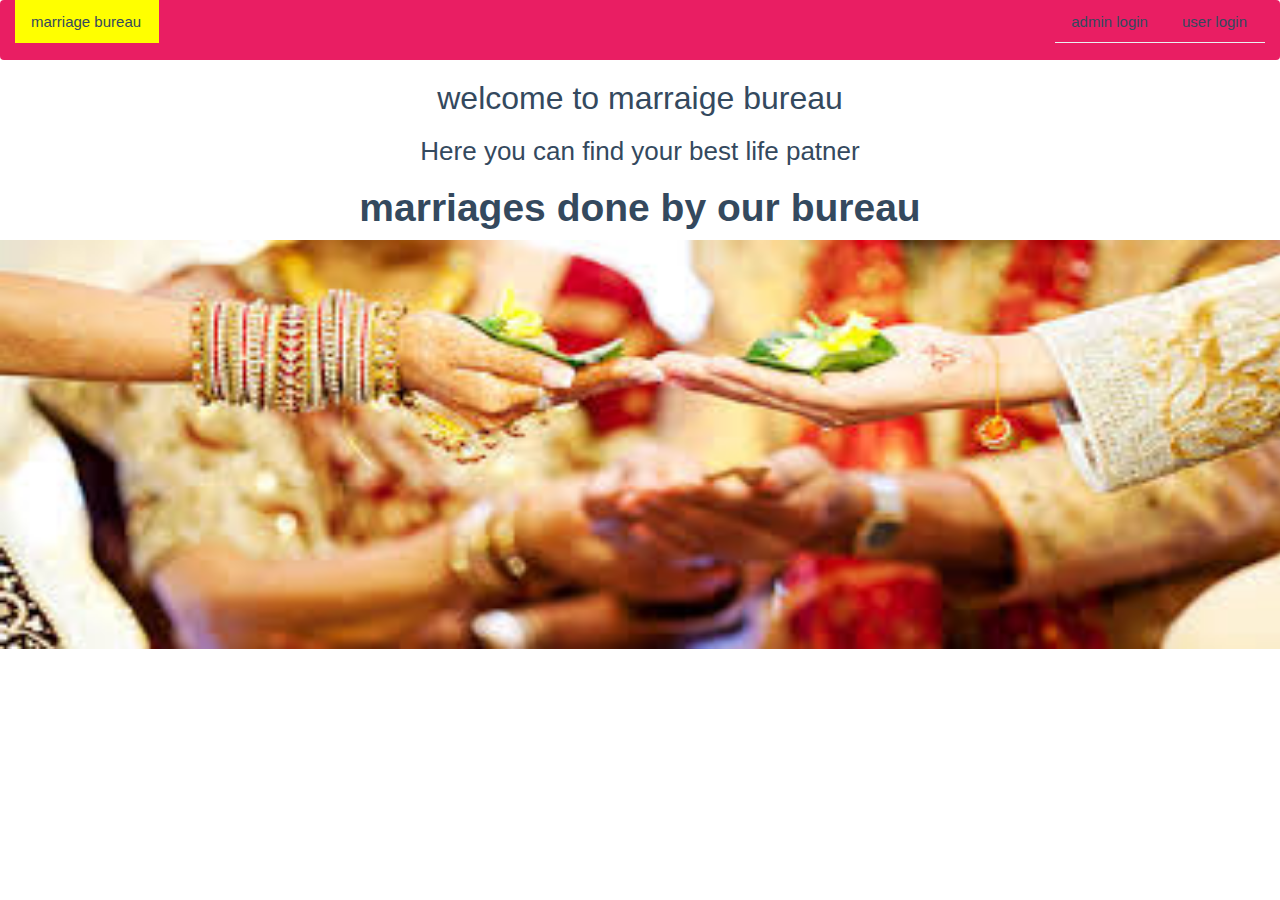
<file: public/index.html>
<!DOCTYPE html>
<html>
<head>
    <title>Login</title>
    <link href="login.css" rel="stylesheet">
   <link rel="stylesheet" type="text/css" href="mystyle.css">
  <link rel="stylesheet"  href="css/bootstrap.min.css">
  
    <script src="https://ajax.googleapis.com/ajax/libs/jquery/2.2.4/jquery.min.js"></script>
   
</head>
<body>
<div>
<header>
<nav class="navbar navta no-margin no-padding">
<div class="container-fluid ">
    <div class="navbar-header navbar-left no-margin no-padding">
    <ul class="nav nav-tabs">
    <li role="presentation" class="navbar-left color"><a href="#home">marriage bureau</a></li>
    </ul>
    </div>
  
     <div class="navbar-header navbar-right no-margin no-padding">
  <ul class="nav nav-tabs">

  <li role="presentation"><a href="inserted.html">admin login</a></li>
    <li role="presentation"><a href="/ologin">user login</a></li>

    </ul>
      </div>
</div>
</nav>
</header>
</div>
  <div>
      <h2 align="center">welcome to marraige bureau</h2>
      <p>
          <h3 align="center">Here you can find your best  life patner</h3>
      </p>
  </div>
 <div >
    <h1 align="center"><strong> marriages done by our bureau</strong></h1>
    <div>
     
            <img src="images/img8.jpg" height="409px" width="1349px">
      
   <br>
                </div>
        </div>

<script src="js/bootstrap.min.js"></script>

</body>

</html>
</file>
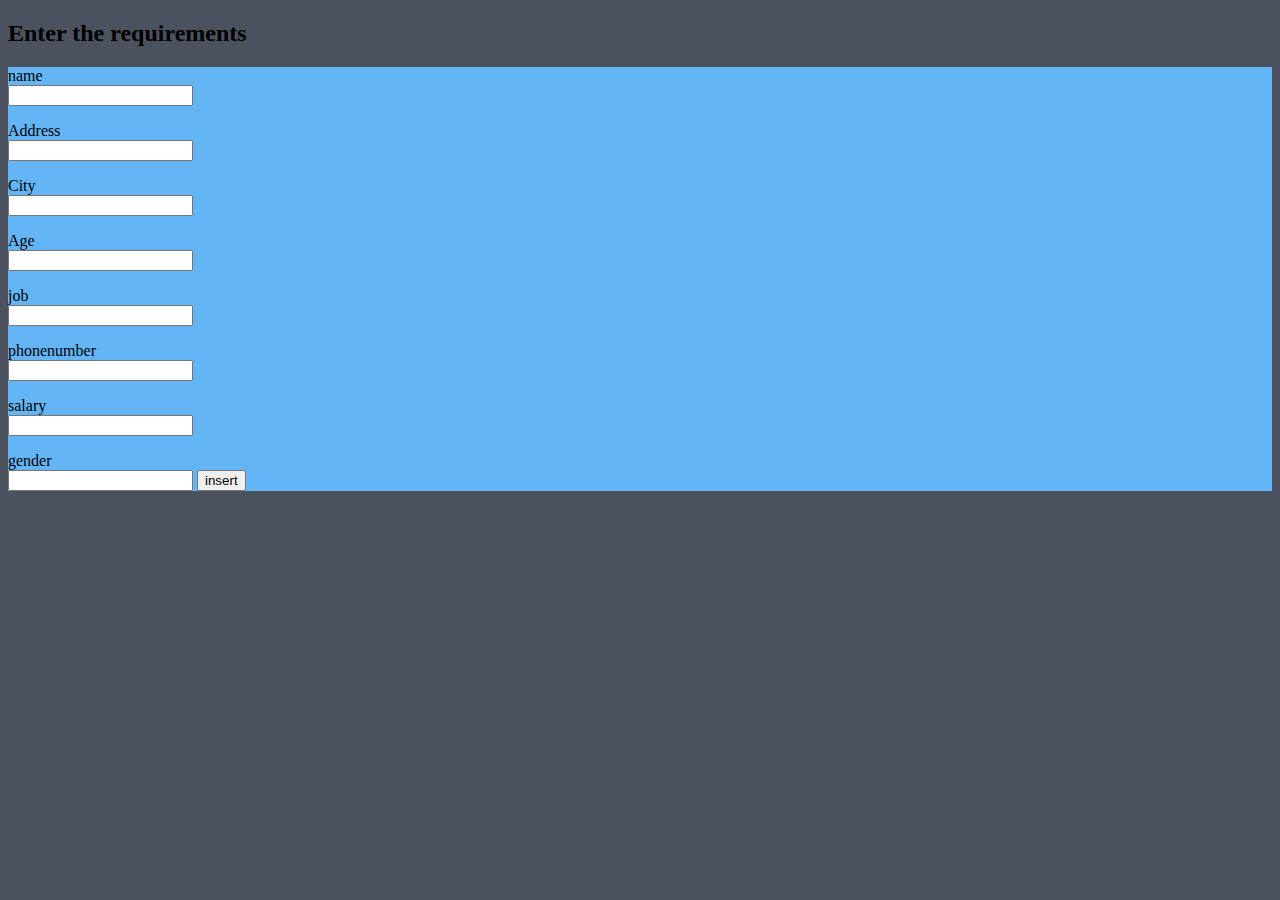
<file: public/inserted.html>
<!DOCTYPE html>
<html>
<head>
	<title>insert</title>
	<link rel="stylesheet" type="text/css" href="mystyle.css">
	  <style type="text/css">
body { background-color:#4B515D;}
form{background-color:#64b5f6;}
</style>
</head>

<body>
<h2>Enter the requirements</h2>
   <form action="/marr" method="get">
  <p> name </br> <input type="text" name="name"></p>
<p>Address </br>  <input type="text" name="Address"></p>
<p>City </br> <input type="text" name="City"> </p>
<p>Age </br> <input type="text" name="age"></p>
<p>job </br> <input type="text" name="job"> </p>
<p>phonenumber </br>   <input type="text" name="phonenumber"></p>
<p>salary </br> <input type="text" name="salary"> </p>
gender</br>  <input type="text" name="gender">
<button type="submit">insert</button>
   </form>
</body>
</html>
</file>
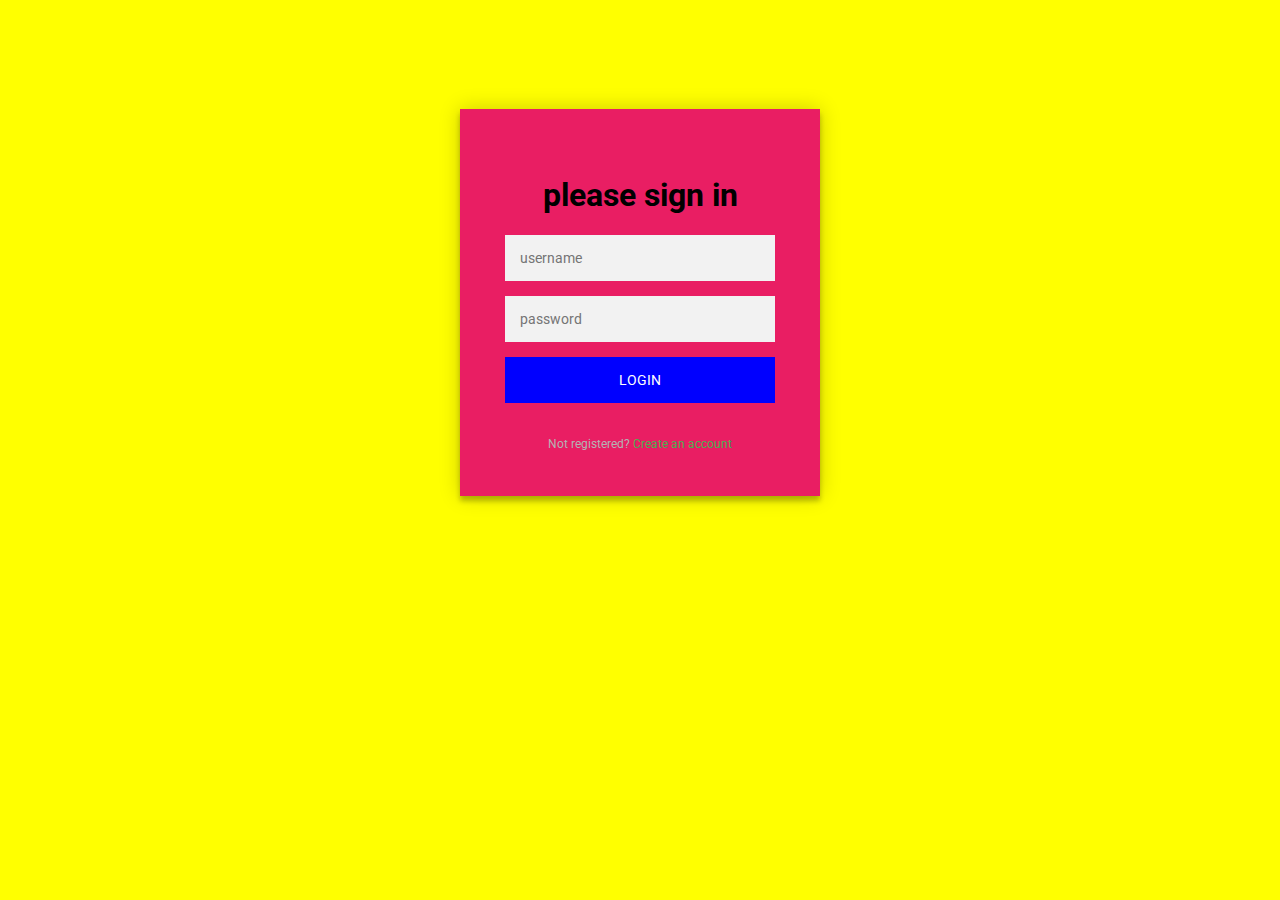
<file: public/ownerlogin.html>
<!DOCTYPE html>
<html>
<head>
	<title>Login</title>
	<link href="login.css" rel="stylesheet">
	   <link rel="stylesheet" type="text/css" href="mystyle.css">
	<script src="https://ajax.googleapis.com/ajax/libs/jquery/2.2.4/jquery.min.js"></script>
    
</head>
<body class="color">
<div >
	<div class="login-page">
		<div class="form">
            
    <h1>please sign in</h1>
			<form class="register-form" method="get" action="/createowner">
				<input type="text" placeholder="username" name="username"/>
				<input type="password" placeholder="Password" name="password"/>
			
                <input type="text" placeholder="address" name="address"/>
                
              
                
                <input type="text" placeholder="city" name="city"/>
                
      <button type="submit">create</button>
				</form>
			<form class="login-form" method="get" action="/ologincheck">
				<input type="text" placeholder="username" name="username" />
				<input type="password" placeholder="password" name="password" />
				<button type="submit">login</button>
				</form>
            <br>
            <p class="message">Not registered? <a href="#">Create an account</a></p>
		</div>
	</div>
</div>
	<script type="text/javascript">
		$('.message a').click(function(){
			$('form').animate({height: "toggle", opacity: "toggle"}, "slow");
		});
	</script>
</body>
</html>
</file>
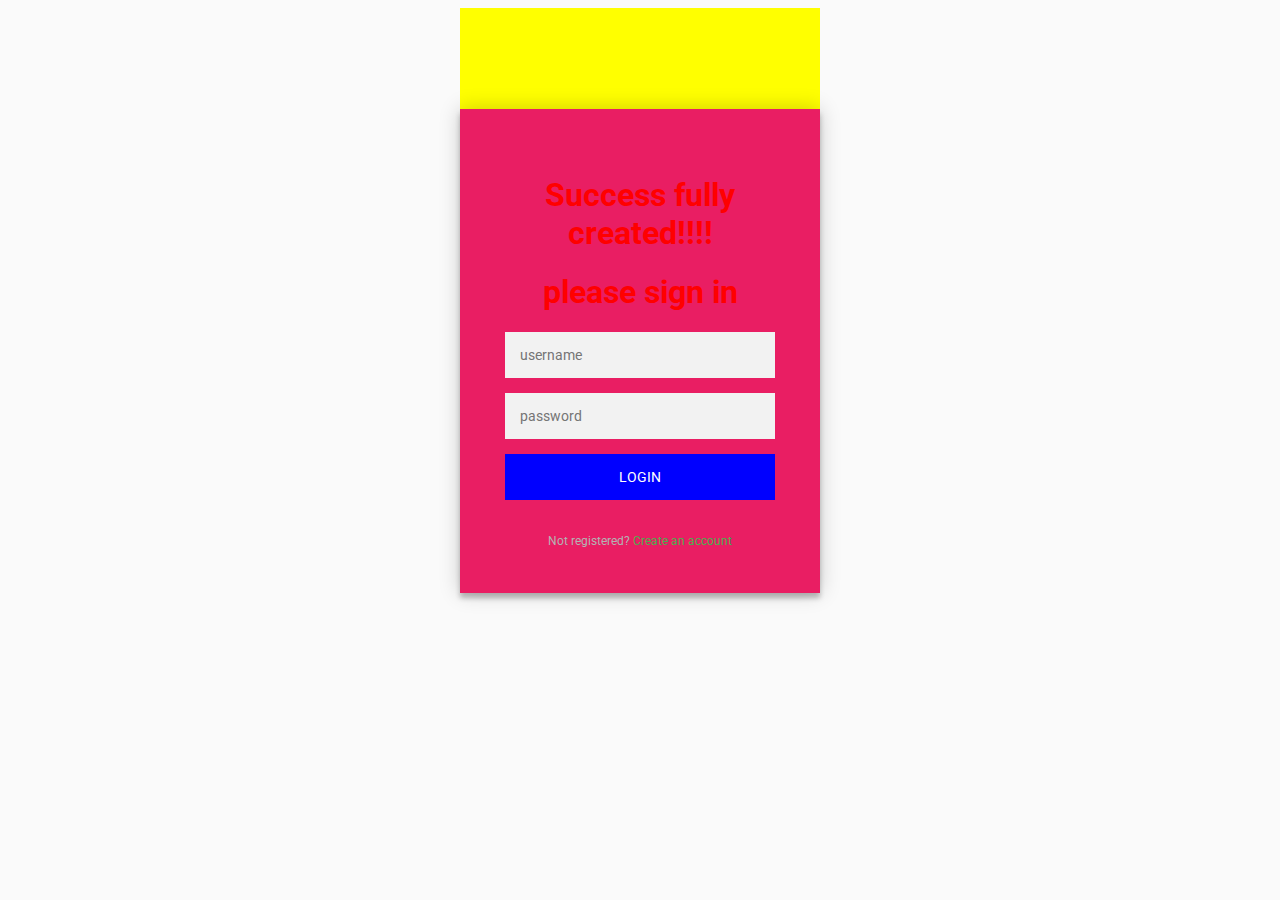
<file: public/successowner.html>
<!DOCTYPE html>
<html>
<head>
	<title>Login</title>
	<link href="login.css" rel="stylesheet">
	<script src="https://ajax.googleapis.com/ajax/libs/jquery/2.2.4/jquery.min.js"></script>
    
</head>
<body>
	<div class="login-page">
		<div class="form">
            <h1>Success fully created!!!!</h1>
    <h1>please sign in</h1>
			<form class="register-form" method="post" action="/createowner">
				<input type="text" placeholder="Owner Name" name="username"/>
				<input type="password" placeholder="Password" name="password"/>
				<input type="text" placeholder="Pet Name" name="pet"/>
                
      <button type="submit">create</button>
				</form>
			<form class="login-form" method="get" action="/ologincheck">
				<input type="text" placeholder="username" name="username" />
				<input type="password" placeholder="password" name="password" />
				<button type="submit">login</button>
				</form>
            <br>
            <p class="message">Not registered? <a href="#">Create an account</a></p>
		</div>
	</div>

	<script type="text/javascript">
		$('.message a').click(function(){
			$('form').animate({height: "toggle", opacity: "toggle"}, "slow");
		});
	</script>
</body>
</html>
</file>
<file: public/login.css>
@import url(https://fonts.googleapis.com/css?family=Roboto:300);
.login-page {
	width: 360px;
	padding: 8% 0 0;
	margin: auto;
	background-color:yellow;
}
.color{
	background-color:yellow;
}
.form {
	position: relative;
	color:red;
	z-index: 1;
	background: #e91e63;
	max-width: 360px;
	margin: 0 auto 100px;
	padding: 45px;
	text-align: center;
	box-shadow: 0 0 20px 0 rgba(0, 0, 0, 0.2), 0 5px 5px 0 rgba(0, 0, 0, 0.24);
}
.form input {
	font-family: "Roboto", sans-serif;
	outline: 0;
	background: #f2f2f2;
	width: 100%;
	border: 0;
	margin: 0 0 15px;
	padding: 15px;
	box-sizing: border-box;
	font-size: 14px;
}
.form button {
	font-family: "Roboto", sans-serif;
	text-transform: uppercase;
	outline: 0;
	background:blue;
	width: 100%;
	border: 0;
	padding: 15px;
	color: #FFFFFF;
	font-size: 14px;
	-webkit-transition: all 0.3 ease;
	transition: all 0.3 ease;
	cursor: pointer;
}
.form button:hover,.form button:active,.form button:focus {
	background: #43A047;
}
.form .message {
	margin: 15px 0 0;
	color: #b3b3b3;
	font-size: 12px;
}
.form .message a {
	color: #4CAF50;
	text-decoration: none;
}
.form .register-form {
	background-color: red;
	display: none;

}


.form .success {
	color: #b3b3b3;
	font-size: 24px;
}
.form .error {
	color: #F44336;
	font-size: 24px;
}
.container {
	position: relative;
	z-index: 1;
	max-width: 300px;
	margin: 0 auto;
}
.container:before, .container:after {
	content: "";
	display: block;
	clear: both;
}
.container .info {
	margin: 50px auto;
	text-align: center;
}
.container .info h1 {
	margin: 0 0 15px;
	padding: 0;
	font-size: 36px;
	font-weight: 300;
	color: #1a1a1a;
}
.container .info span {
	color: #4d4d4d;
	font-size: 12px;
}
.container .info span a {
	color: #000000;
	text-decoration: none;
}
.container .info span .fa {
	color: #EF3B3A;
}
body {
	/*background: #76b852; /* fallback for old browsers */
	/*background: -webkit-linear-gradient(right, #76b852, #8DC26F);
	background: -moz-linear-gradient(right, #76b852, #8DC26F);
	background: -o-linear-gradient(right, #76b852, #8DC26F);
	background: linear-gradient(to left, #76b852, #8DC26F);
	*/
	background-color: #FAFAFA;
	background-size: 1600px 1200px;
	background-repeat: no-repeat center center;
	font-family: "Roboto", sans-serif;
	-webkit-font-smoothing: antialiased;
	-moz-osx-font-smoothing: grayscale;
	-webkit-background-size: cover;
  -moz-background-size: cover;
  -o-background-size: cover;
  background-size: cover;      
}
</file>
<file: public/mystyle.css>
.navta{
	background-color:#e91e63;
}
.form{
	color: black;
}
.foot{
	background-color:#bdbdbd;
	margin-bottom:10px;
	margin-top: -20px;
	
}
.color{
	color:yellow;
}
.colorin{
	color:#4B515D;
}
.tra{
	color: white;
	margin: 0px;
	padding: 0px;
}
.color{
	color: blue;
}

.color2{
	background-color: #e3f2fd;
}

.no-margin{
	margin-top:0px;
	margin-bottom:0px;
}
.nomargin1{
	
	margin-bottom: 0px;
}
.no-padding{
	padding: 0px;
}
.margin{
	margin-top: 15px;
	margin-bottom: 15px;
}
 
 .marginr{
 	margin-right: 425px;
}
.padding{
	padding:50px;
}
</file>
